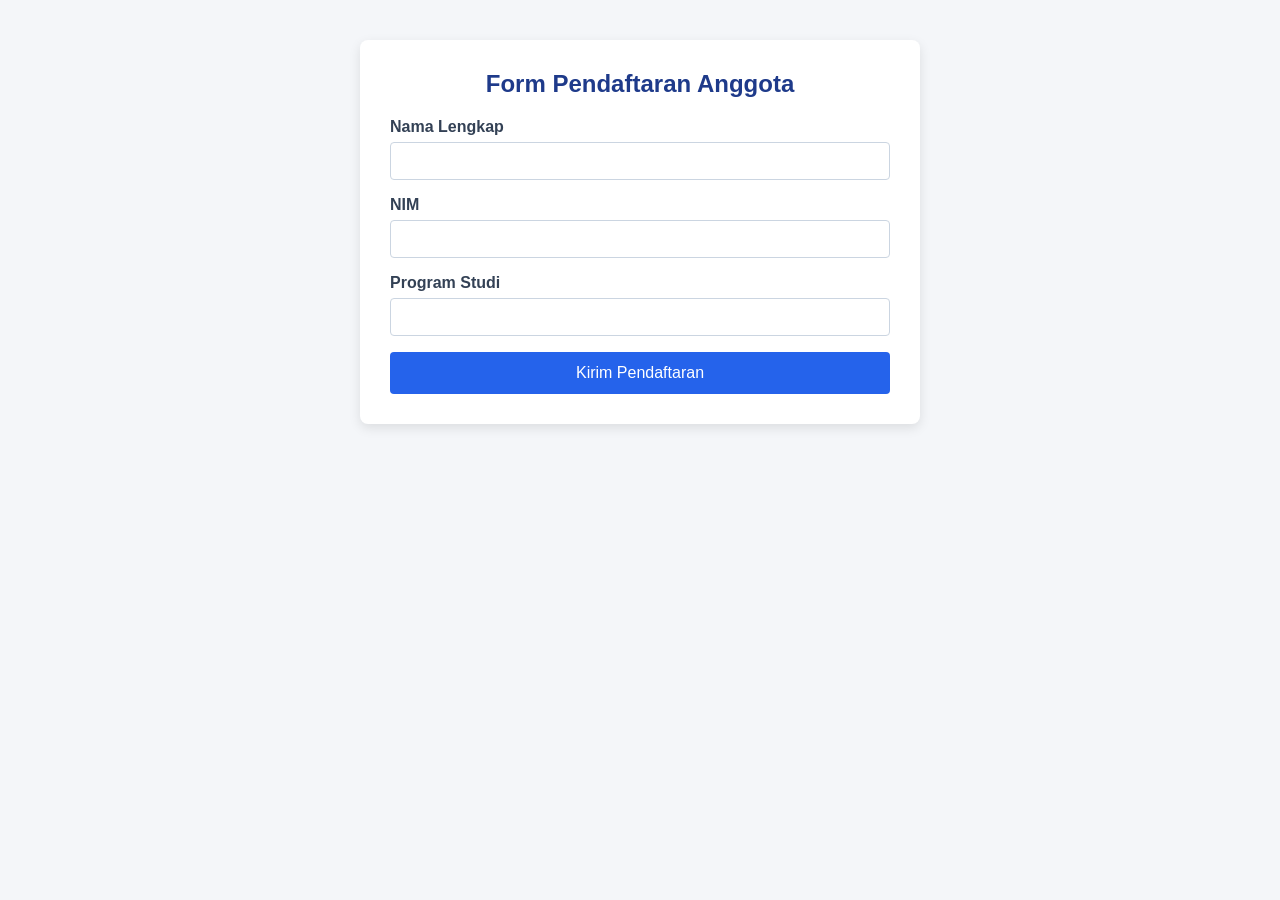
<file: task_3/index.html>
<!DOCTYPE html>
<html lang="id">
<head>
  <meta charset="UTF-8">
  <meta name="viewport" content="width=device-width, initial-scale=1.0">
  <title>Pendaftaran Anggota</title>
  <link rel="stylesheet" href="style.css">
</head>
<body>
  <div class="card-container">
    <h2>Form Pendaftaran Anggota</h2>
    <!-- method GET agar data terkirim sebagai Query String -->
    <form action="detail.html" method="GET">
      <div class="form-group">
        <label for="nama">Nama Lengkap</label>
        <input type="text" id="nama" name="nama" required>
      </div>
      
      <div class="form-group">
        <label for="nim">NIM</label>
        <input type="text" id="nim" name="nim" required>
      </div>

      <div class="form-group">
        <label for="prodi">Program Studi</label>
        <input type="text" id="prodi" name="prodi" required>
      </div>

      <button type="submit" class="btn-submit">Kirim Pendaftaran</button>
    </form>
  </div>
</body>
</html>
</file>
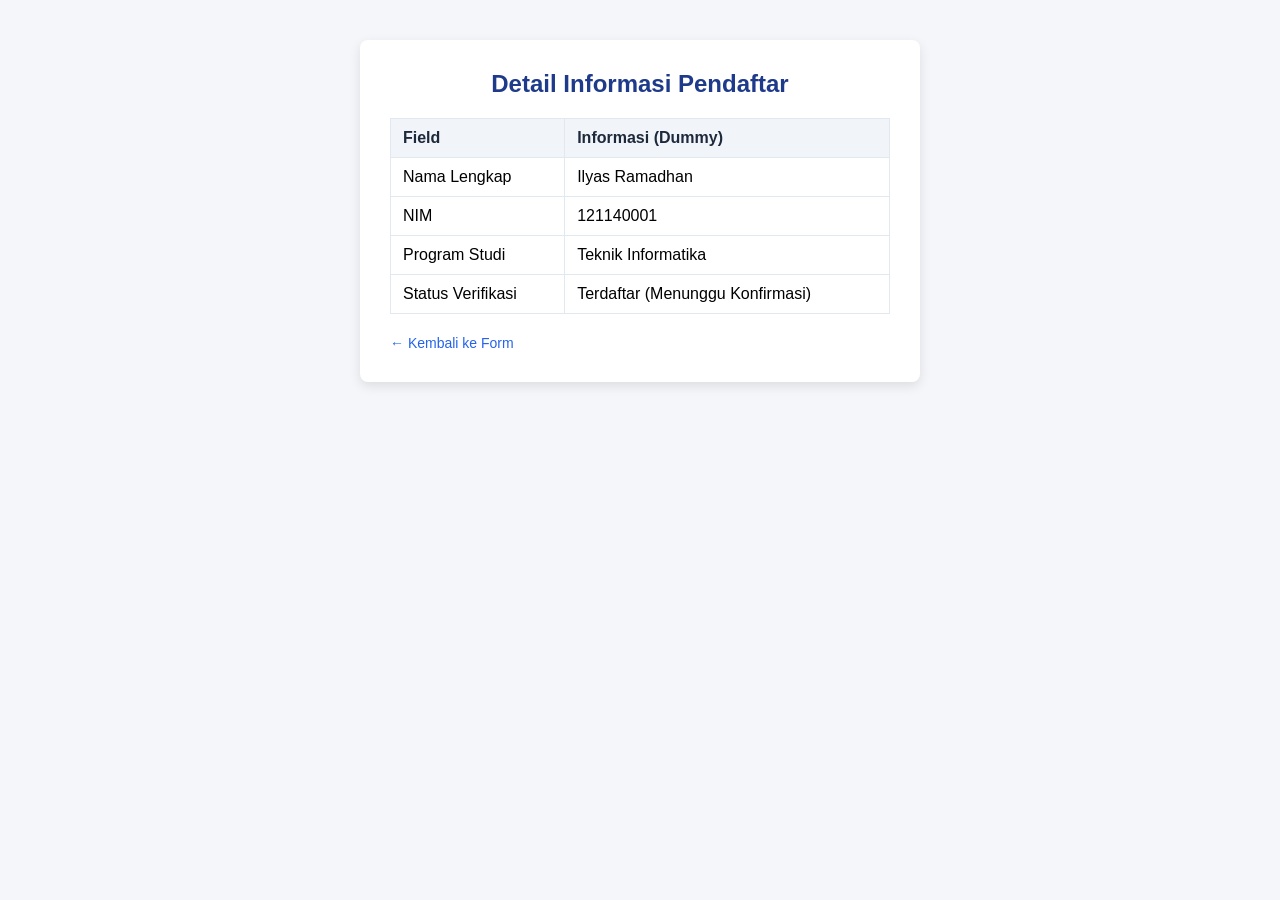
<file: task_3/detail.html>
<!DOCTYPE html>
<html lang="id">
<head>
  <meta charset="UTF-8">
  <meta name="viewport" content="width=device-width, initial-scale=1.0">
  <title>Detail Informasi Pendaftar</title>
  <link rel="stylesheet" href="style.css">
</head>
<body>
  <div class="card-container">
    <h2>Detail Informasi Pendaftar</h2>
    <table class="data-table">
      <thead>
        <tr>
          <th>Field</th>
          <th>Informasi (Dummy)</th>
        </tr>
      </thead>
      <tbody>
        <tr>
          <td>Nama Lengkap</td>
          <td>Ilyas Ramadhan</td>
        </tr>
        <tr>
          <td>NIM</td>
          <td>121140001</td>
        </tr>
        <tr>
          <td>Program Studi</td>
          <td>Teknik Informatika</td>
        </tr>
        <tr>
          <td>Status Verifikasi</td>
          <td>Terdaftar (Menunggu Konfirmasi)</td>
        </tr>
      </tbody>
    </table>
    <div style="margin-top: 20px;">
      <a href="index.html" class="btn-back">&larr; Kembali ke Form</a>
    </div>
  </div>
</body>
</html>
</file>
<file: task_3/style.css>
/* 1. Element Selector */
body {
  font-family: Arial, sans-serif;
  background-color: #f4f6f9;
  margin: 0;
  padding: 40px 20px;
  display: flex;
  justify-content: center;
}

h2 {
  color: #1e3a8a;
  margin-top: 0;
  margin-bottom: 20px;
  text-align: center;
}

/* 2. Class Selector (Box Model Layout) */
.card-container {
  background: #ffffff;
  width: 100%;
  max-width: 500px;
  padding: 30px;
  border-radius: 8px;
  box-shadow: 0 4px 12px rgba(0, 0, 0, 0.1);
}

.form-group {
  margin-bottom: 16px;
  display: flex;
  flex-direction: column;
}

/* 3. Attribute & State Selector */
input[type="text"] {
  padding: 10px;
  border: 1px solid #cbd5e1;
  border-radius: 4px;
  font-size: 14px;
  box-sizing: border-box;
}

input[type="text"]:focus {
  border-color: #2563eb;
  outline: none;
}

label {
  font-weight: bold;
  margin-bottom: 6px;
  color: #334155;
}

.btn-submit {
  width: 100%;
  padding: 12px;
  background-color: #2563eb;
  color: #ffffff;
  border: none;
  border-radius: 4px;
  font-size: 16px;
  cursor: pointer;
}

.btn-submit:hover {
  background-color: #1d4ed8;
}

.btn-back {
  display: inline-block;
  text-decoration: none;
  color: #2563eb;
  font-size: 14px;
}

/* 4. Table Styling */
.data-table {
  width: 100%;
  border-collapse: collapse;
}

.data-table th, 
.data-table td {
  padding: 10px 12px;
  border: 1px solid #e2e8f0;
  text-align: left;
}

.data-table th {
  background-color: #f1f5f9;
  color: #1e293b;
}
</file>
